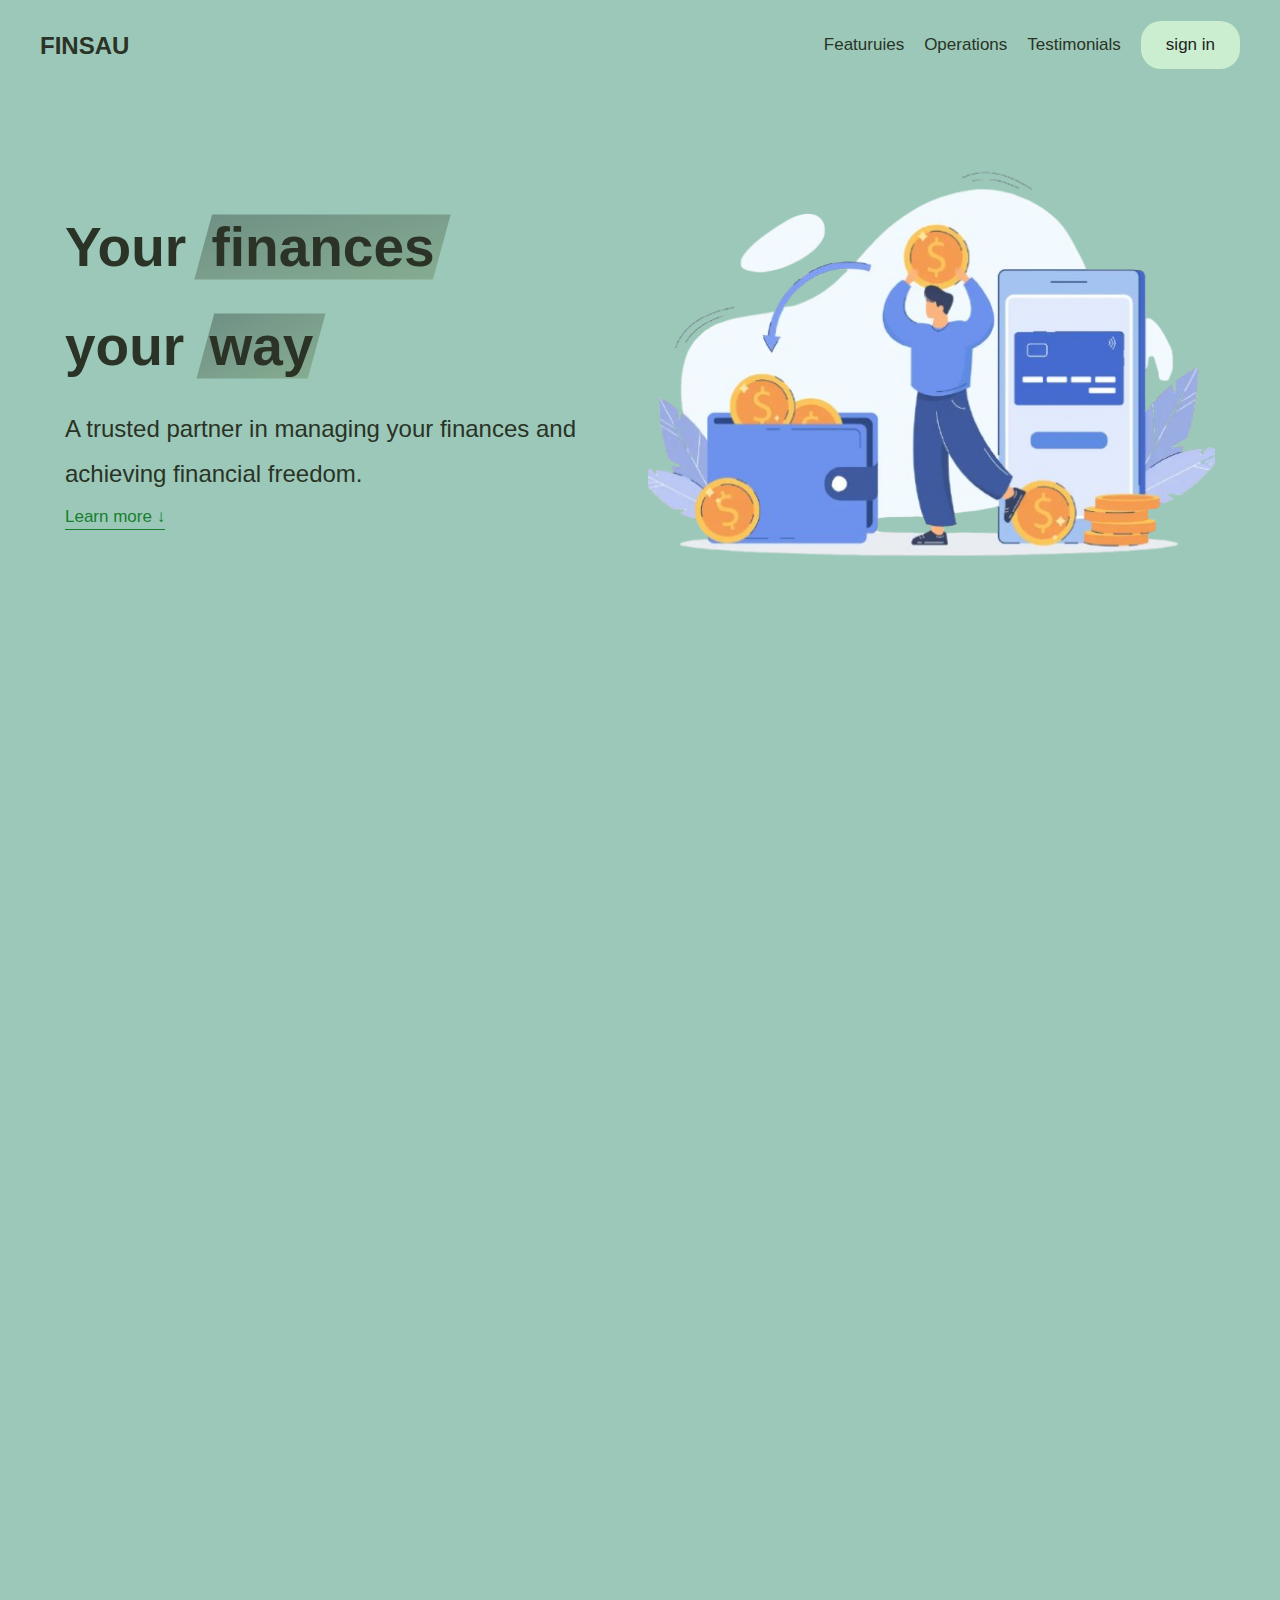
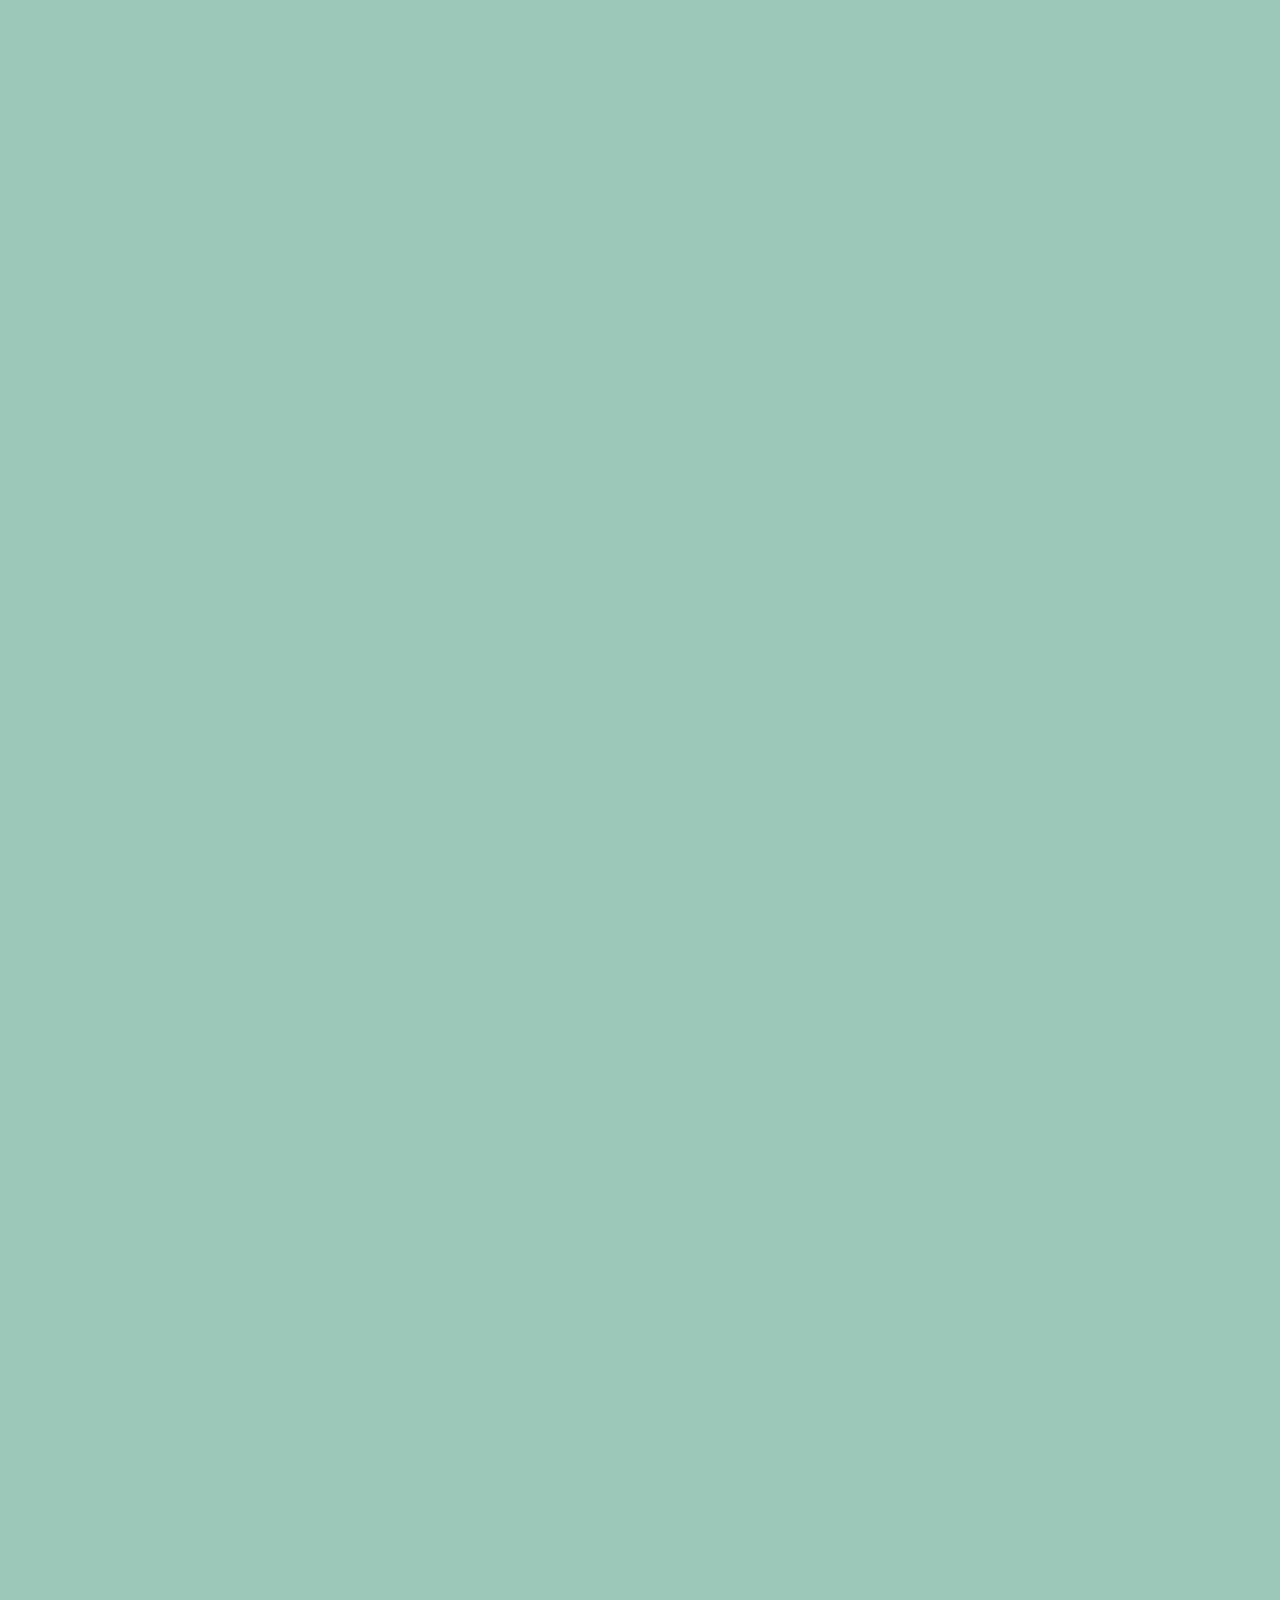
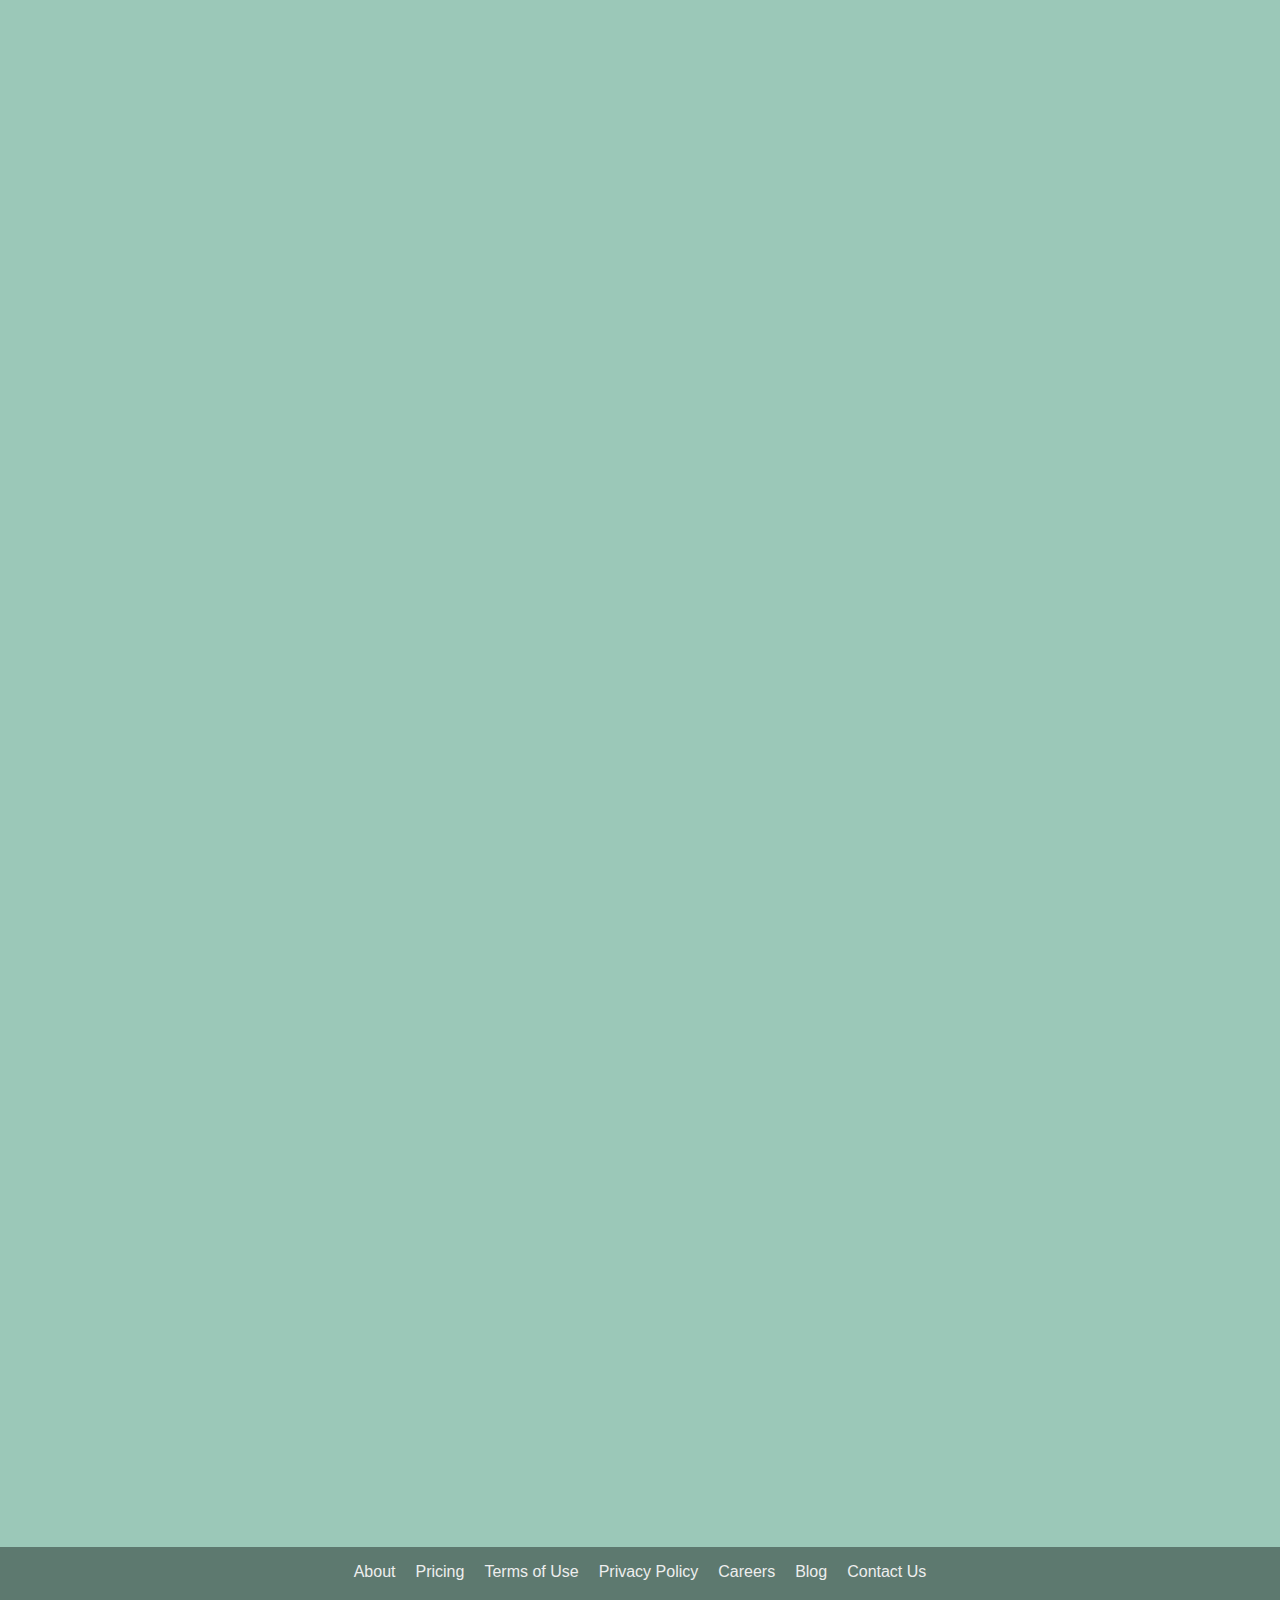
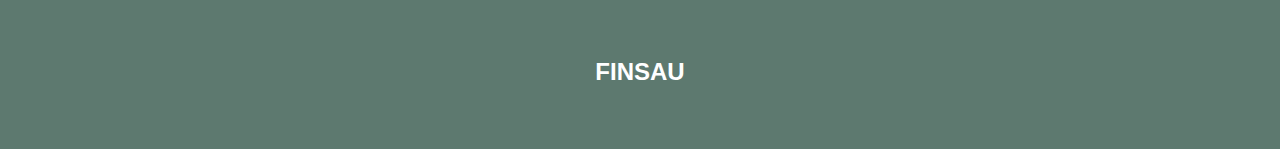
<file: index.html>
<html>
 <head>
    <meta charset="UTF-8">
    <meta name="viewport" content="width=device-width, initial-scale=1.0">
    <title>FINSAU</title>
    <link rel="stylesheet" href="style.css">
    <script defer src="./index.js"></script>
 </head>
 <body>
    <header class="header">
        <nav class="nav">
          <div class="nav__logo">FINSAU</div>
          <ul class="nav__links">
            <li class="nav__item">
              <a class="nav__link" href="#section--1">Featuruies</a>
            </li>
            <li class="nav__item">
              <a class="nav__link" href="#section--2">Operations</a>
            </li>
            <li class="nav__item">
              <a class="nav__link" href="#section--3">Testimonials</a>
            </li>
            <li class="nav__item">
              <a class="nav__link nav__link--btn btn--show-modal" href="./login/login.html">sign in</a>
            </li>
          </ul>
        </nav>
    
        <div class="header__title">
          <section class="header-content">
            <h1>
              Your
              <span class="highlight">finances</span><br>
              your
              <span class="highlight">way</span>
            </h1>
            <h2>A trusted partner in managing your finances and achieving financial freedom.</h2>
            <button class="btn--text btn--scroll-to">Learn more &DownArrow;</button>
          </section>
    
          <img src="./img/gmb1.png" class="header__img" alt="Minimalist bank items" />
        </div>
      </header>
    
      <section class="section section-1 " id="section--1">
        <div class="section__title">
          <h2 class="section__description">Features</h2>
          <h3 class="section__header">
            Everything you need in a modern bank and more.
          </h3>
        </div>
    
        <div class="features">
          <section class="feature-one">
            <img src="./img/digital-lazy.webp" data-src="./img/digital.webp" alt="Computer"
              class="features__img lazy-img" />
            <div class="features__feature">
              <div class="features__icon">
                <svg>
                  <use xlink:href="./img/icons.svg#icon-monitor"></use>
                </svg>
              </div>
              <h5 class="features__header">100% digital bank</h5>
              <p>
                Experience the convenience of banking entirely online, with no need to visit physical branches. Manage your
                finances anytime, anywhere, with our secure and user-friendly platform.
              </p>
            </div>
          </section>
          <section class="feature-two">
            <div class="features__feature">
              <div class="features__icon">
                <svg>
                  <use xlink:href="./img/icons.svg#icon-trending-up"></use>
                </svg>
              </div>
              <h5 class="features__header">Watch your money grow</h5>
              <p>
                Enjoy competitive interest rates and smart saving tools that help your money grow effortlessly. Our
                intuitive dashboard provides clear insights into your financial progress.
              </p>
            </div>
            <img src="./img/grow-lazy.webp" data-src="./img/grow.webp" alt="Plant" class="features__img lazy-img" />
          </section>
          <section class="feature-three">
            <img src="./img/card-lazy.webp" data-src="./img/card.webp" alt="Credit card" class="features__img lazy-img" />
            <div class="features__feature">
              <div class="features__icon">
                <svg>
                  <use xlink:href="./img/icons.svg#icon-credit-card"></use>
                </svg>
              </div>
              <h5 class="features__header">Free debit card included</h5>
              <p>
                Receive a free debit card with no hidden fees. Use it for everyday purchases, access ATMs, and enjoy
                seamless transactions worldwide.
              </p>
            </div>
          </section>
        </div>
      </section>
    
      <section class="section " id="section--2">
        <div class="section__title">
          <h2 class="section__description">Operations</h2>
          <h3 class="section__header">
            Everything as simple as possible, but no simpler.
          </h3>
        </div>
    
        <section class="operations">
          <section class="operations__tab-container">
            <button class="btn operations__tab operations__tab--1 operations__tab--active" data-tab="1">
              <span>01</span>Instant Transfers
            </button>
            <button class="btn operations__tab operations__tab--2" data-tab="2">
              <span>02</span>Instant Loans
            </button>
            <button class="btn operations__tab operations__tab--3" data-tab="3">
              <span>03</span>Instant Closing
            </button>
          </section>
          <div class="operations__content operations__content--1 operations__content--active">
            <div class="operations__icon operations__icon--1">
              <svg>
                <use xlink:href="./img/icons.svg#icon-upload"></use>
              </svg>
            </div>
            <h5 class="operations__header">
              Tranfser money to anyone, instantly! No fees, no BS.
            </h5>
            <p>
              Enjoy the freedom of sending money to anyone, anywhere, with just a few taps. Our instant transfer feature
              ensures your funds reach their destination in seconds. With no fees and no hidden charges, you can transfer
              money without any hassle. Experience seamless and secure transactions that make managing your finances simpler
              and more efficient.
            </p>
          </div>
    
          <div class="operations__content operations__content--2">
            <div class="operations__icon operations__icon--2">
              <svg>
                <use xlink:href="./img/icons.svg#icon-home"></use>
              </svg>
            </div>
            <h5 class="operations__header">
              Buy a home or make your dreams come true, with instant loans.
            </h5>
            <p>
              Whether you're looking to buy your dream home or fund a personal project, our instant loans provide the
              financial boost you need. With quick approvals and competitive rates, you can achieve your goals without the
              long wait. Enjoy a seamless application process and get the funds you need to make your dreams a reality.
            </p>
          </div>
          <div class="operations__content operations__content--3">
            <div class="operations__icon operations__icon--3">
              <svg>
                <use xlink:href="./img/icons.svg#icon-user-x"></use>
              </svg>
            </div>
            <h5 class="operations__header">
              No longer need your account? No problem! Close it instantly.
            </h5>
            <p>
              If you ever decide to close your account, we've made the process simple and hassle-free. With just a few
              clicks, you can close your account instantly without any hidden fees or lengthy procedures. Enjoy the freedom
              and flexibility to manage your banking needs on your terms.
            </p>
          </div>
        </section>
      </section>
    
      <section class="section " id="section--3">
        <div class="section__title section__title--testimonials">
          <h2 class="section__description">Not sure yet?</h2>
          <h3 class="section__header">
            Millions of FINSAU are already making their lifes simpler.
          </h3>
        </div>
    
        <div class="slider">
          <div class="slide slide--1">
            <div class="testimonial">
              <h5 class="testimonial__header">Best financial decision ever!</h5>
              <blockquote class="testimonial__text">
                Choosing our online bank is the smartest financial move you can make. Enjoy unparalleled convenience,
                top-notch security, and a range of features designed to help you manage your money effectively. Experience
                the future of banking and make your best financial decision today!
              </blockquote>
              <address class="testimonial__author">
                <img src="./img/user-1.webp" alt="" aria-hidden="true" class="testimonial__photo" />
                <h6 class="testimonial__name">Aarav Lynn</h6>
                <p class="testimonial__location">San Francisco, USA</p>
              </address>
            </div>
          </div>
    
          <div class="slide slide--2">
            <div class="testimonial">
              <h5 class="testimonial__header">
                The last step to becoming a complete minimalist
              </h5>
              <blockquote class="testimonial__text">
                Embrace simplicity with our streamlined banking experience. Our 100% digital bank eliminates the clutter and
                complexity of traditional banking, allowing you to manage your finances effortlessly. Take the final step
                towards a minimalist lifestyle with a bank that values simplicity and efficiency.
              </blockquote>
              <address class="testimonial__author">
                <img src="./img/user-2.webp" alt="" aria-hidden="true" class="testimonial__photo" />
                <h6 class="testimonial__name">Miyah Miles</h6>
                <p class="testimonial__location">London, UK</p>
              </address>
            </div>
          </div>
    
          <div class="slide slide--3">
            <div class="testimonial">
              <h5 class="testimonial__header">
                Finally free from old-school banks
              </h5>
              <blockquote class="testimonial__text">
                Break free from the constraints of traditional banking. Our modern, fully digital platform offers a
                refreshing alternative, giving you the freedom and flexibility to manage your finances on your terms. Say
                goodbye to long lines, hidden fees, and outdated practices, and hello to a new era of banking.
              </blockquote>
              <address class="testimonial__author">
                <img src="./img/user-3.webp" alt="" aria-hidden="true" class="testimonial__photo" />
                <h6 class="testimonial__name">Francisco Gomes</h6>
                <p class="testimonial__location">Lisbon, Portugal</p>
              </address>
            </div>
          </div>
          <button class="slider__btn slider__btn--left">&larr;</button>
          <button class="slider__btn slider__btn--right">&rarr;</button>
          <div class="dots"></div>
        </div>
      </section>
    
      <section class="section section--sign-up ">
        <div class="section__title">
          <h3 class="section__header">
            Simplifying life, one step at a time
          </h3>
        </div>
        <a class="nav__link nav__link--btn btn--show-modal" href="./login/login.html">sign in to your account</a>
      </section>
    
      <footer class="footer">
        <ul class="footer__nav">
          <li class="footer__item">
            <a class="footer__link" href="#">About</a>
          </li>
          <li class="footer__item">
            <a class="footer__link" href="#">Pricing</a>
          </li>
          <li class="footer__item">
            <a class="footer__link" href="#">Terms of Use</a>
          </li>
          <li class="footer__item">
            <a class="footer__link" href="#">Privacy Policy</a>
          </li>
          <li class="footer__item">
            <a class="footer__link" href="#">Careers</a>
          </li>
          <li class="footer__item">
            <a class="footer__link" href="#">Blog</a>
          </li>
          <li class="footer__item">
            <a class="footer__link" href="#">Contact Us</a>
          </li>
        </ul>
        <div class="footer__logo">FINSAU</div>
      </footer>  
      <div class="overlay hidden"></div>
 </body>
</html>
</file>
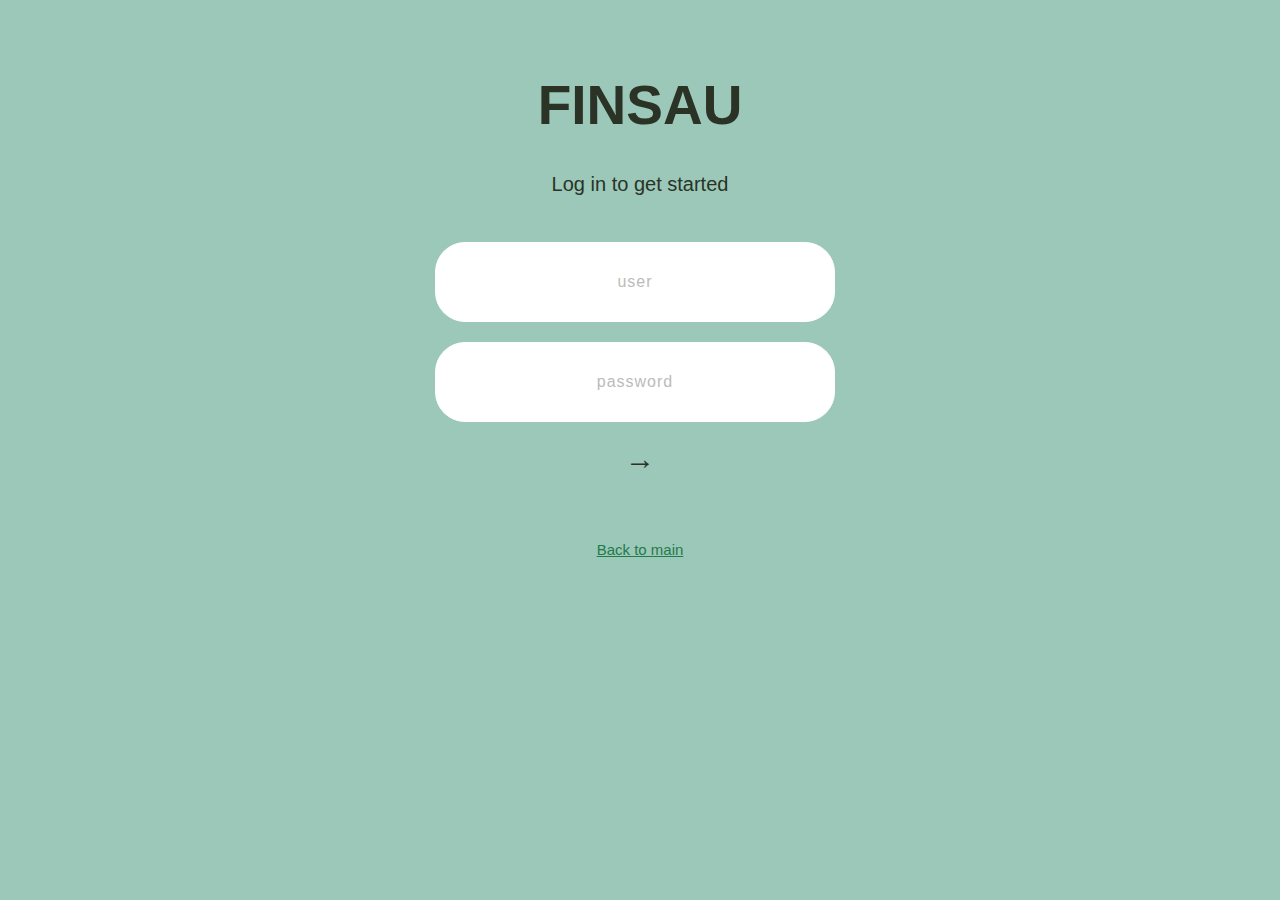
<file: login/login.html>
<!DOCTYPE html>
<html lang="en">

<head>
  <meta charset="UTF-8" />
  <meta name="viewport" content="width=device-width, initial-scale=1.0" />
  <title>FINSAU - login</title>
  <!-- link -->
  <link rel="stylesheet" href="login.css" />
  <link rel="stylesheet" href="../style.css" />
</head>

<body>
  <!-- TOP NAVIGATION -->
  <header class="login-nav">
    <h1 class="logo">FINSAU</h1> 
    <article class="login-heading">
      <h1 class="welcome">Log in to get started</h1>
      <!-- <div class="tooltip"> <img class="hint-icon" alt="Get a hint" src="/img//questions.webp" />
        <article class="tooltiptext">
          <p>Username: <span>ww</span></p>
          <p>Password: <span>1111</span></p>
        </article>
      </div> -->
    </article>
    <form class="login">
      <input type="text" placeholder="user" class="login__input login__input--user" />
      <input type="password" autocomplete="" placeholder="password" maxlength="4"
        class="login__input login__input--password" />
      <button class="login__btn">&rarr;</button>
      <p class="warning-text"></p>
    </form>

    <a class="back-to-main" href="/">Back to main </a>

  </header>

  <main class="app">
    <!-- BALANCE -->
    <div class="balance">
      <div>
        <p class="balance__label">Current balance</p>
        <p class="balance__date">
          As of <span class="date">2/12/2024</span>
        </p>
      </div>
      <p class="balance__value">0 IDR</p>
    </div>

    <!-- MOVEMENTS -->
    <div class="movements">
      <div class="movements__row">
        <div class="movements__type movements__type--withdrawal">2 withdrawal</div>
        <div class="movements__date">3 days ago</div>
        <div class="movements__value">-4000,00 IDR</div>
      </div>
      <div class="movements__row">
        <div class="movements__type movements__type--deposit">1 deposit</div>
        <div class="movements__date">24/01/2024</div>
        <div class="movements__value">4000,00 IDR</div>
      </div>
    </div>

    <!-- SUMMARY -->
    <div class="summary">
      <p class="summary__label">In</p>
      <p class="summary__value summary__value--in">4000,00 IDR</p><br>
      <p class="summary__label">Out</p>
      <p class="summary__value summary__value--out">4000,00 IDR</p><br>
      <p class="summary__label">Interest</p>
      <p class="summary__value summary__value--interest">48,00 IDR</p>
      
    </div>

    <!-- OPERATION: TRANSFERS -->
    <div class="operation operation--transfer">
      <h2>Transfer money</h2>
      <form class="form form--transfer">
        <input type="text" class="form__input form__input--to" />
        <input type="number" class="form__input form__input--amount" />
        <button class="form__btn form__btn--transfer">&rarr;</button>
        <label class="form__label">Transfer to</label>
        <label class="form__label">Amount</label>
      </form>
    </div>

    <!-- OPERATION: LOAN -->
    <div class="operation operation--loan">
      <h2>Request loan</h2>
      <form class="form form--loan">
        <input type="number" class="form__input form__input--loan-amount" />
        <button class="form__btn form__btn--loan">&rarr;</button>
        <label class="form__label form__label--loan">Amount</label>
      </form>
    </div>

    <!-- OPERATION: CLOSE -->
    <div class="operation operation--close">
      <h2>Close account</h2>
      <form class="form form--close">
        <input type="text" class="form__input form__input--user" />
        <input type="password" maxlength="6" class="form__input form__input--pin" autocomplete="" />
        <button class="form__btn form__btn--close">&rarr;</button>
        <label class="form__label">Confirm user</label>
        <label class="form__label">Confirm PIN</label>
      </form>
    </div>
   
    <button class="btn--sort">&downarrow; SORT</button>
    <button class="btn logout">Log out</button>
    
    <!-- LOGOUT TIMER -->
    <p class="logout-timer">
      You will be logged out in <span class="timer">05:00</span>
    </p>
  </main>
  <script src="./login.js"></script>
</body>

</html>
</file>
<file: style.css>
:root {
  --color-primary: #7CA081;
  --color-primary-font: #177f2f;
  --color-secondary: #ffcb03;
  --color-tertiary: #ff585f;
  --color-primary-darker: #247b4a;
  --color-secondary-darker: #ffbb00;
  --color-tertiary-darker: #fd424b;
  --color-primary-opacity: #5ec5763a;
  --color-secondary-opacity: #ffcd0331;
  --color-tertiary-opacity: #ff58602d;
  --gradient-primary: linear-gradient(to top left, #7CA081, #5D796F);
  --gradient-secondary: linear-gradient(to top left, #ffb003, #ffcb03);
  --gradient-cancellation: linear-gradient(to top left, #e52a5a, #ff585f);
  --white: #ffffff;
  --black: #000000;
  --color1: #CAEECF; 
  --color2: #9BC8B8; 
  --color3: #5D796F; 
  --color4: #7CA081; 
  --color5: #2A3326;
}

* {
  margin: 0;
  padding: 0;
  box-sizing: inherit;
}

html {
  font-size: 62.5%;
  box-sizing: border-box;
}

body {
  font-family: "Poppins", sans-serif;
  font-weight: 300;
  color: var(--color5);
  line-height: 1.9;
  background-color: var(--color2);
}
body::-webkit-scrollbar{
  display: none;
}

/* GENERAL ELEMENTS */
.section {
  padding: 15rem 3rem;
  border-top: 1px solid #ddd;

  transition:
    transform 1s,
    opacity 1s;
}
.hidden-text {
  position: absolute;
  left: -1000rem;
}
.section--hidden {
  opacity: 0;
  transform: translateY(8rem);
}

.section__title {
  max-width: 80rem;
  margin: 0 auto 8rem auto;
}

.section__description {
  font-size: 1.8rem;
  font-weight: 600;
  text-transform: uppercase;
  color: var(--color-primary-font);
  margin-bottom: 1rem;
}

.section__header {
  font-size: 4rem;
  line-height: 1.3;
  font-weight: 500;
}

.btn {
  display: inline-block;
  background-color: var(--color-primary);
  font-size: 1.6rem;
  font-family: inherit;
  font-weight: 500;
  border: none;
  padding: 1.25rem 4.5rem;
  border-radius: 2rem;
  cursor: pointer;
  transition: all 0.3s;
  color: var(--black);
}

.btn:hover {
  background-color: var(--color-primary-darker);
}

.btn--text {
  display: inline-block;
  background: none;
  font-size: 1.7rem;
  font-family: inherit;
  font-weight: 500;
  color: var(--color-primary-font);
  border: none;
  border-bottom: 1px solid currentColor;
  padding-bottom: 2px;
  cursor: pointer;
  transition: all 0.3s;
  width: max-content;
}
.btn---close-cookie {
  color: var(--black);
}
p {
  color: #666;
}

/* This is BAD for accessibility! Don't do in the real world! */
button:focus {
  outline: none;
}

img {
  transition: filter 0.5s;
}

.lazy-img {
  filter: blur(20px);
}

/* NAVIGATION */
.nav {
  display: flex;
  justify-content: space-between;
  align-items: center;
  height: 9rem;
  width: 100%;
  padding: 1rem;
  z-index: 100;
  flex-direction: row;
}

.nav__logo {
  height: 4.5rem;
  transition: all 0.3s;
  font-size: 24px;
  font-weight: 700;
  color: var(--color5);
}

.nav__links {
  display: flex;
  align-items: center;
  list-style: none;
  gap: 2rem;
}

.nav__link:link,
.nav__link:visited {
  font-size: 1.7rem;
  font-weight: 400;
  color: inherit;
  text-decoration: none;
  display: block;
  transition: all 0.3s;
}

.nav__link--btn:link,
.nav__link--btn:visited {
  padding: 0.8rem 2.5rem;
  border-radius: 2rem;
  background-color: var(--color1);
  color: #222;
}

.nav__link--btn:hover,
.nav__link--btn:active {
  color: inherit;
  background-color: var(--color4);
  color: var(--black);
}

form {
  display: flex;
  flex-direction: column;
  gap: 3rem;
}
.form-buttons {
  display: flex;
  flex-direction: row;
  gap: 3rem;
  justify-content: center;
}
.next--step {
  padding: 1rem;
  border-radius: 2rem;
  background-color: var(--color-primary);
  color: var(--black);
  font-size: 1.7rem;
  font-weight: 500;
  letter-spacing: 1px;
  text-decoration: none;
  transition: all 0.3s;
  width: 30%;
  text-align: center;
}
.next--step:hover {
  color: inherit;
  background-color: var(--color-primary-darker);
  color: #333;
}

/* HEADER */
.header {
  padding: 0 3rem;
  height: 100vh;
  display: flex;
  flex-direction: column;
  align-items: center;
}

.header__title {
  color: var(--color5);
  max-width: 115rem;
  display: grid;
  grid-template-columns: repeat(2, 1fr);
  margin-top: 5%;
  align-items: center;
  gap: 1.5rem;
}
.header-content {
  display: flex;
  flex-direction: column;
  gap: 1rem;
}

h1 {
  font-size: 5.5rem;
  line-height: 1.8;
}

h2 {
  font-size: 2.4rem;
  font-weight: 500;
}

.header__img {
  width: 100%;
}

.highlight {
  position: relative;
  margin-left: 10px;
}

.highlight::after {
  display: block;
  content: "";
  position: absolute;
  bottom: 0;
  left: 0;
  height: 100%;
  width: 100%;
  z-index: -1;
  opacity: 0.7;
  transform: scale(1.07, 1.05) skewX(-15deg);
  background-image: var(--gradient-primary);
}

/* FEATURES */
.features {
  display: grid;
  grid-template-columns: 1fr;
  gap: 4rem;
  margin: 0 12rem;
}
.feature-one,
.feature-two,
.feature-three {
  display: grid;
  grid-template-columns: repeat(2, 1fr);
}

.features__img {
  width: 100%;
  border-radius: 5rem;
}

.features__feature {
  align-self: center;
  justify-self: center;
  width: 70%;
  font-size: 1.5rem;
}

.features__icon {
  display: flex;
  align-items: center;
  justify-content: center;
  background-color: var(--color-primary-opacity);
  height: 5.5rem;
  width: 5.5rem;
  border-radius: 50%;
  margin-bottom: 2rem;
}

.features__icon svg {
  height: 2.5rem;
  width: 2.5rem;
  fill: var(--color-primary);
}

.features__header {
  font-size: 2rem;
  margin-bottom: 1rem;
}

/* OPERATIONS */
.operations {
  max-width: 100rem;
  margin: 12rem auto 0 auto;
  background-color: var(--color1);
  border-radius: 5rem;
}

.operations__tab-container {
  display: flex;
  justify-content: center;
}

.operations__tab {
  margin-right: 2.5rem;
  transform: translateY(-50%);
  color: var(--black);
}

.operations__tab span {
  margin-right: 1rem;
  font-weight: 600;
  display: inline-block;
}

.operations__tab--1 {
  background-color: var(--color-secondary);
}

.operations__tab--1:hover {
  background-color: var(--color-secondary-darker);
}

.operations__tab--3 {
  background-color: var(--color-tertiary);
  margin: 0;
}

.operations__tab--3:hover {
  background-color: var(--color-tertiary-darker);
}

.operations__tab--active {
  transform: translateY(-66%);
}

.operations__content {
  display: none;
  font-size: 1.7rem;
  padding: 2.5rem 7rem 6.5rem 7rem;
}

.operations__content--active {
  display: grid;
  grid-template-columns: 7rem 1fr;
  column-gap: 3rem;
  row-gap: 0.5rem;
}

.operations__header {
  font-size: 2.25rem;
  font-weight: 500;
  align-self: center;
}

.operations__icon {
  display: flex;
  align-items: center;
  justify-content: center;
  height: 7rem;
  width: 7rem;
  border-radius: 50%;
}

.operations__icon svg {
  height: 2.75rem;
  width: 2.75rem;
}

.operations__content p {
  grid-column: 2;
}

.operations__icon--1 {
  background-color: var(--color-secondary-opacity);
}
.operations__icon--2 {
  background-color: var(--color-primary-opacity);
}
.operations__icon--3 {
  background-color: var(--color-tertiary-opacity);
}
.operations__icon--1 svg {
  fill: var(--color-secondary-darker);
}
.operations__icon--2 svg {
  fill: var(--color-primary);
}
.operations__icon--3 svg {
  fill: var(--color-tertiary);
}

/* SLIDER */
.slider {
  max-width: 100rem;
  height: 60rem;
  margin: 0 auto;
  position: relative;
  overflow: hidden;
}

.slide {
  position: absolute;
  top: 0;
  width: 100%;
  height: 50rem;
  display: flex;
  align-items: center;
  justify-content: center;
  transition: transform 1s;
}

.slide > img {
  width: 100%;
  height: 100%;
  object-fit: cover;
}

.slider__btn {
  position: absolute;
  top: 50%;
  z-index: 10;

  border: none;
  background: rgba(255, 255, 255, 0.7);
  font-family: inherit;
  color: var(--black);
  border-radius: 50%;
  height: 5.5rem;
  width: 5.5rem;
  font-size: 3.25rem;
  cursor: pointer;
}

.slider__btn--left {
  left: 6%;
  transform: translate(-50%, -50%);
}

.slider__btn--right {
  right: 6%;
  transform: translate(50%, -50%);
}

.dots {
  position: absolute;
  bottom: 5%;
  left: 50%;
  transform: translateX(-50%);
  display: flex;
}

.dots__dot {
  border: none;
  background-color: #b9b9b9;
  opacity: 0.7;
  height: 1rem;
  width: 1rem;
  border-radius: 50%;
  margin-right: 1.75rem;
  cursor: pointer;
  transition: all 0.5s;
}

.dots__dot:last-child {
  margin: 0;
}

.dots__dot--active {
  background-color: #888;
  opacity: 1;
}

/* TESTIMONIALS */
.testimonial {
  width: 65%;
  position: relative;
}

.testimonial::before {
  content: "\201C";
  position: absolute;
  top: -5.7rem;
  left: -6.8rem;
  line-height: 1;
  font-size: 20rem;
  font-family: inherit;
  color: var(--color5);
  z-index: -1;
}

.testimonial__header {
  font-size: 2.25rem;
  font-weight: 500;
  margin-bottom: 1.5rem;
}

.testimonial__text {
  font-size: 1.7rem;
  margin-bottom: 3.5rem;
  color: #666;
}

.testimonial__author {
  margin-left: 3rem;
  font-style: normal;

  display: grid;
  grid-template-columns: 6.5rem 1fr;
  column-gap: 2rem;
}

.testimonial__photo {
  grid-row: 1 / span 2;
  width: 6.5rem;
  border-radius: 50%;
}

.testimonial__name {
  font-size: 1.7rem;
  font-weight: 500;
  align-self: end;
  margin: 0;
}

.testimonial__location {
  font-size: 1.5rem;
}

.section__title--testimonials {
  margin-bottom: 4rem;
}

/* SIGNUP */
.section--sign-up {
  background-color: var(--color3);
  border-top: none;
  border-bottom: 1px ;
  text-align: center;
  padding: 10rem 3rem;
}

.section--sign-up .section__header {
  color: var(--white);
  text-align: center;
}

.section--sign-up .section__title {
  margin-bottom: 6rem;
}

.section--sign-up a {
  font-size: 1.9rem;
  padding: 2rem 5rem;
  width: max-content;
  margin: 0 auto;
}

/* FOOTER */
.footer {
  padding: auto;
  background-color: var(--color3);
  display: flex;
  flex-direction: column;
  align-items: center;
}

.footer__nav {
  list-style: none;
  display: flex;
  justify-content: center;
  flex-wrap: wrap;
  margin: 0 auto;
  margin-bottom: 5rem;
  line-height: 5rem;
  gap: 2rem;
}

.footer__link {
  font-size: 1.6rem;
  color: #eee;
  text-decoration: none;
}

.footer__logo {
  height: 5rem;
  display: block;
  margin: 0 auto;
  margin-bottom: 5rem;
  font-size: 24px;
  font-weight: 700;
  color: var(--white);
}

/* .footer__copyright {
  font-size: 1.4rem;
  color: #d5d5d5;
  text-align: center;
}

.footer__copyright .footer__link {
  font-size: 1.4rem;
  text-decoration: underline;
} */

.hidden {
  visibility: hidden;
  opacity: 0;
}

/* COOKIE MESSAGE */
.cookie-message {
  position: fixed;
  bottom: 0;
  display: flex;
  align-items: center;
  justify-content: space-evenly;
  width: 100%;
  background-color: var(--white);
  color: #bbb;
  font-size: 1.3rem;
  font-weight: 400;
  padding: 1rem;
  z-index: 999;
}
</file>
<file: login/login.css>
.login-nav {
  display: flex;
  justify-content: space-between;
  align-items: center;
  flex-direction: column;
  padding: 3rem;
  margin-top: 2%;
  gap: 4rem;
}
.login-heading {
  display: flex;
  flex-direction: row;
  align-items: center;
  gap: 1rem;
  position: relative;
}

.login-heading img {
  height: 1.5rem;
  cursor: pointer;
}
/* Tooltip container */
.tooltip {
  position: relative;
  cursor: pointer;
  height: 2rem;
  border-bottom: 1px dotted var(--black);
}

/* Tooltip text */
.tooltip .tooltiptext {
  visibility: hidden;
  width: 120px;
  background-color: #555;
  color: var(--white);
  text-align: center;
  padding: 5px 0;
  border-radius: 6px;

  /* Position the tooltip text */
  position: absolute;
  z-index: 1;
  bottom: 125%;
  left: 50%;
  margin-left: -60px;

  /* Fade in tooltip */
  opacity: 0;
  transition: opacity 0.3s;
}

/* Tooltip arrow */
.tooltip .tooltiptext::after {
  content: '';
  position: absolute;
  top: 100%;
  left: 50%;
  margin-left: -5px;
  border-width: 5px;
  border-style: solid;
  border-color: #555 transparent transparent transparent;
}
.tooltiptext p {
  color: var(--white);
  font-size: 1.3rem;
  letter-spacing: 1px;
}
.tooltip:hover .tooltiptext {
  visibility: visible;
  opacity: 1;
  background-color: var(--color-primary);
  width: max-content;
  padding: 2rem;
}

.welcome {
  font-size: 2rem;
  font-weight: 400;
}

.logo {
  height: 7rem;
}

.login {
  display: flex;
  flex-direction: column;
  gap: 2rem;
  align-items: center;
}
.back-to-main {
  color: var(--color-primary-darker);
  font-size: 1.5rem;
  text-align: center;
}

.login__input {
  border: none;
  font-size: 1.6rem;
  font-family: inherit;
  text-align: center;
  border-radius: 3rem;
  margin-right: 1rem;
  color: inherit;
  border: 1px solid var(--white);
  transition: all 0.3s;
  width: 40rem;
  padding: 3rem;
  transition: all ease-in-out 0.2s;
}
.login__input.warning {
  border: 1px solid red;
}
.login__input.warning::placeholder {
  color: red;
}
.warning-text {
  font-size: 2rem;
  color: red;
}

.login__input:focus {
  outline: none;
  border: 1px solid #ccc;
}

.login__input::placeholder {
  color: #bbb;
  letter-spacing: 1px;
  transition: all ease-in-out 0.2s;
}

.login__btn {
  border: none;
  background: none;
  font-size: 3rem;
  color: inherit;
  cursor: pointer;
  transition: all 0.3s;
}

.login__btn:hover,
.login__btn:focus,
.btn--sort:hover,
.btn--sort:focus {
  outline: none;
  color: var(--color-primary);
}

/* MAIN */
.app {
  position: relative;
  max-width: 100rem;
  margin: 4rem auto;
  padding-bottom: 4rem;
  display: none;
  grid-template-columns: 4fr 3fr;
  grid-template-rows: auto repeat(3, 15rem) auto;
  gap: 2rem;
  transition: all 1s;
}

.balance {
  grid-column: 1 / span 2;
  display: flex;
  align-items: flex-end;
  justify-content: space-between;
  margin-bottom: 2rem;
}

.balance__label {
  font-size: 2.2rem;
  font-weight: 500;
  margin-bottom: -0.2rem;
}

.balance__date {
  font-size: 1.4rem;
  color: #888;
}

.balance__value {
  font-size: 4.5rem;
  font-weight: 400;
}

/* MOVEMENTS */
.movements {
  grid-row: 2 / span 3;
  background-color: var(--white);
  border-radius: 1rem;
  overflow: scroll;
  scrollbar-width: none;
}

.movements__row {
  padding: 2.25rem 4rem;
  display: flex;
  align-items: center;
  border-bottom: 1px solid #eee;
}

.movements__type {
  font-size: 1.1rem;
  text-transform: uppercase;
  font-weight: 500;
  color: var(--white);
  padding: 0.1rem 1rem;
  border-radius: 10rem;
  margin-right: 2rem;
}

.movements__date {
  font-size: 1.1rem;
  text-transform: uppercase;
  font-weight: 500;
  color: #666;
}

.movements__type--deposit {
  background-image: var(--gradient-primary);
}

.movements__type--withdrawal {
  background-image: var(--gradient-cancellation);
}

.movements__value {
  font-size: 1.7rem;
  margin-left: auto;
}

/* SUMMARY */
.summary {
  grid-row: 5 / 6;
  display: flex;
  align-items: baseline;
  padding: 0 0.3rem;
  margin-top: 1rem;
}

.summary__label {
  font-size: 1.2rem;
  font-weight: 500;
  text-transform: uppercase;
  margin-right: 0.8rem;
}

.summary__value {
  font-size: 2.2rem;
  margin-right: 2.5rem;
}

.summary__value--in,
.summary__value--interest {
  color: var(--color-primary-darker);
}

.summary__value--out {
  color: var(--color-tertiary-darker);
}

.btn--sort {
  margin-right: auto;
  border: none;
  background: none;
  font-size: 1.3rem;
  font-weight: 500;
  cursor: pointer;
}

/* OPERATIONS */
.operation {
  border-radius: 1rem;
  padding: 3rem 4rem;
  color: var(--black);
}

.operation--transfer {
  background-image: var(--gradient-secondary);
}

.operation--loan {
  background-image: var(--gradient-primary);
}

.operation--close {
  background-image: var(--gradient-cancellation);
}

h2 {
  margin-bottom: 1.5rem;
  font-size: 1.7rem;
  font-weight: 600;
  color: var(--black);
}

.form {
  display: grid;
  grid-template-columns: 2.5fr 2.5fr 1fr;
  grid-template-rows: auto auto;
  gap: 0.4rem 1rem;
}

/* Exceptions for interst */
.form.form--loan {
  grid-template-columns: 2.5fr 1fr 2.5fr;
}
.form__label--loan {
  grid-row: 2;
}
/* End exceptions */

.form__input {
  width: 100%;
  border: none;
  background-color: rgba(255, 255, 255, 0.4);
  font-family: inherit;
  font-size: 1.5rem;
  text-align: center;
  color: #333;
  padding: 0.3rem 1rem;
  border-radius: 0.7rem;
  transition: all 0.3s;
}

.form__input:focus {
  outline: none;
  background-color: rgba(255, 255, 255, 0.6);
}

.form__label {
  font-size: 1.3rem;
  text-align: center;
}

.form__btn {
  border: none;
  border-radius: 0.7rem;
  font-size: 1.8rem;
  background-color: var(--white);
  cursor: pointer;
  transition: all 0.3s;
}

.form__btn:focus {
  outline: none;
  background-color: rgba(255, 255, 255, 0.8);
}

.logout-timer {
  padding: 0 0.3rem;
  margin-top: 1.9rem;
  text-align: left;
  font-size: 1.25rem;
}
.logout {
  color: var(--black);
}
.timer {
  font-weight: 600;
}
</file>
